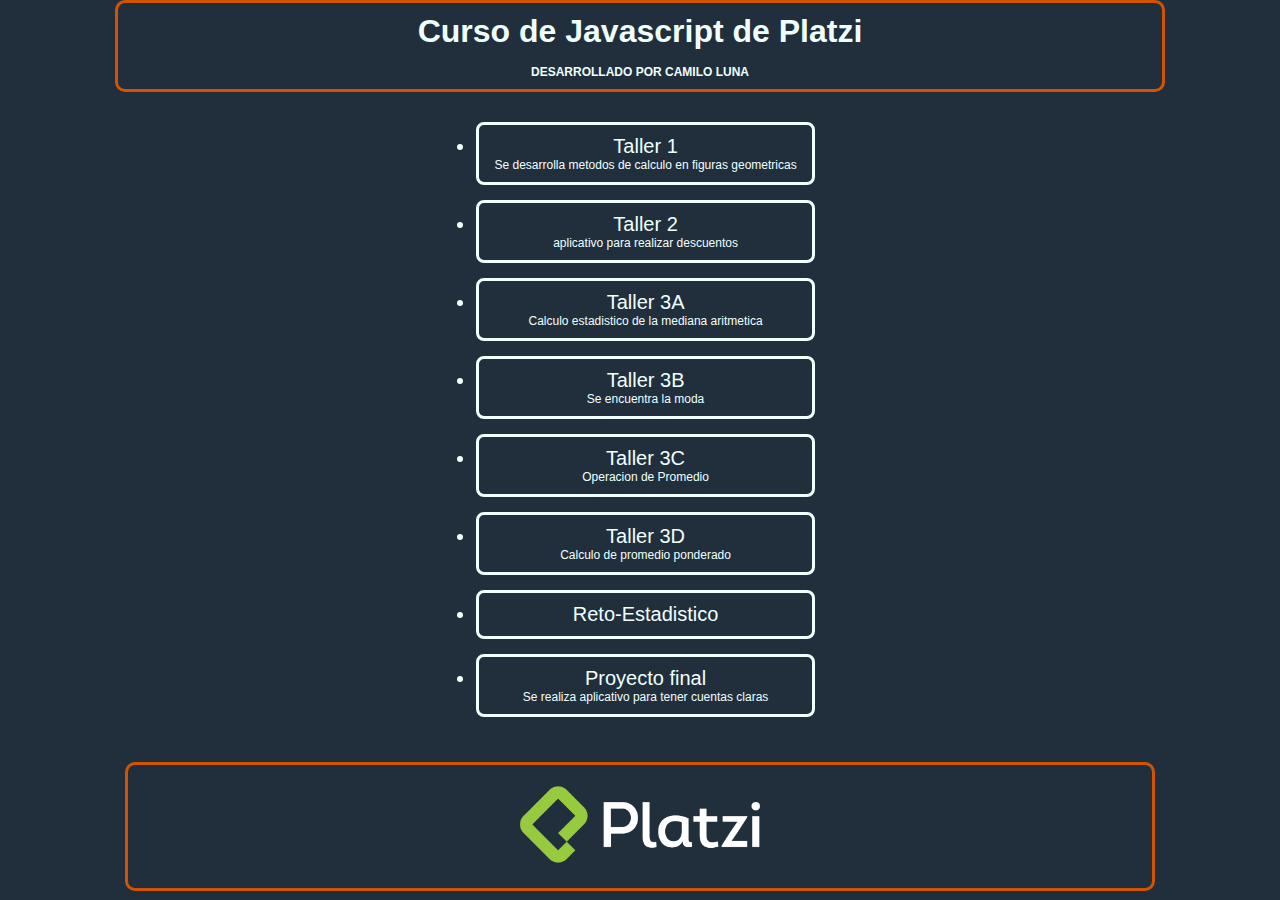
<file: index.html>
<!DOCTYPE html>
<html lang="en">
<head>
    <meta charset="UTF-8">
    <meta http-equiv="X-UA-Compatible" content="IE=edge">
    <meta name="viewport" content="width=device-width, initial-scale=1.0">
    <link rel="stylesheet" href="style.css">
    <title>Home-Curso Practico Javascript</title>
</head>
<body>
    <header>
        <h1> Curso de Javascript de Platzi</h1>
        <p>Desarrollado por Camilo Luna</p>
    </header>
    <section class="menu">
        <nav class="nav">
            <al>
                <li>
                    <a href="./Taller-1/Figuras.html">Taller 1</a>
                    <p>Se desarrolla metodos de calculo en figuras geometricas</p>
                </li>
                <li>
                    <a href="./Taller-2/descuento.html">Taller 2</a>
                    <p>aplicativo para realizar descuentos</p>
                </li>
                <li>
                    <a href="./Taller-3/mediana.html">Taller 3A</a>
                    <p>Calculo estadistico de la mediana aritmetica</p>
                </li>
                <li>
                    <a href="./Taller-3/moda.html">Taller 3B</a>
                    <p>Se encuentra la moda</p>
                </li>
                <li>
                    <a href="./Taller-3/promedio.html">Taller 3C</a>
                    <p>
                        Operacion de Promedio</p>
                </li>
                <li>
                    <a href="./Taller-3/promedio-ponderado.html">Taller 3D</a>
                    <p>Calculo de promedio ponderado</p>
                </li>
                <li>
                    <a href="./Proyecto_final/salarios.html">Reto-Estadistico</a>
                </li>
                <li>
                    <a href="./Reto/Reto.html">Proyecto final</a>
                    <p>Se realiza aplicativo para tener cuentas claras</p>
                </li>
            </al>
        </nav>
    </section>
</body>
<footer>
    <img src="./609f2bcff7f6e6746fc2bf98_platzi.png" alt="">
</footer>
</html>
</file>
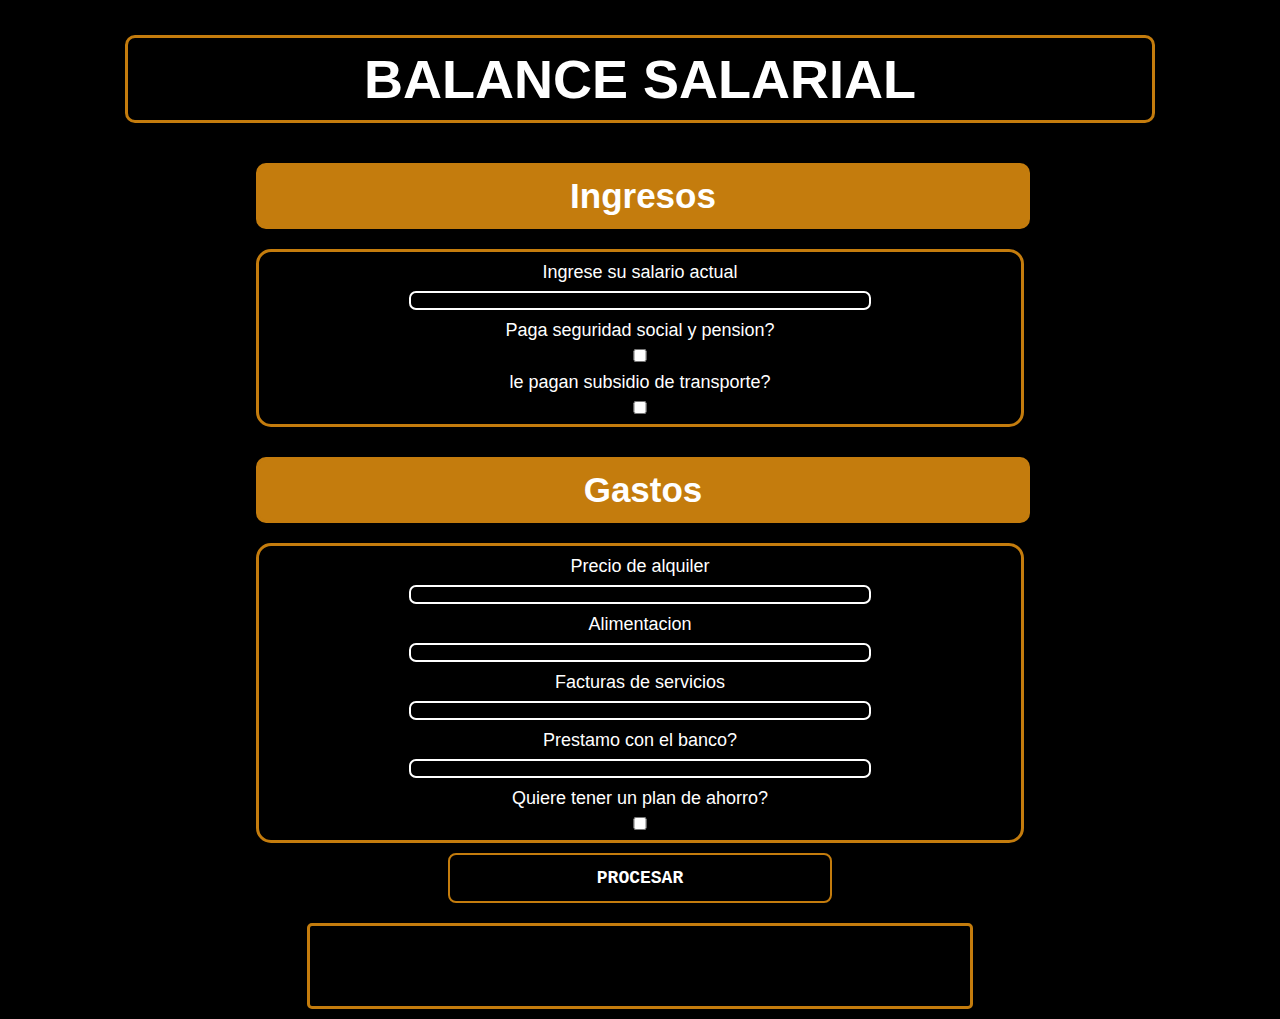
<file: Reto/Reto.html>
<!DOCTYPE html>
<html lang="en">
<head>
    <meta charset="UTF-8">
    <meta http-equiv="X-UA-Compatible" content="IE=edge">
    <meta name="viewport" content="width=device-width, initial-scale=1.0">
    <link rel="stylesheet" href="./style.css">
    <title>JavaScript-Reto</title>
</head>
<body>
    <header>
        <h1>Balance Salarial</h1>
    </header>
    <section class="calculo">
        <h2>Ingresos</h2>
        <section class="caja">
            <label for="sueldo">Ingrese su salario actual</label>
            <input id="sueldo" type="number">
            <label for="descuento">Paga seguridad social y pension?</label>
            <input type="checkbox" name="Pension y Salud" id="descuento">
            <label for="transporte">le pagan subsidio de transporte?</label>
            <input type="checkbox" name="subsidio" id="transporte">
        </section>
    </section>
    <section class="calculo">
        <h2>Gastos</h2>
        <section class="caja">
            <label for="alquiler">Precio de alquiler</label>
            <input id="alquiler" type="number">
            <label for="alimentacion">Alimentacion</label>
            <input id="alimentacion" type="number">
            <label for="Facturas">Facturas de servicios</label>
            <input id="Facturas" type="number">
            <label for="prestamo">Prestamo con el banco?</label>
            <input type="input" name="prestamo" id="prestamo">
            <label for="ahorro">Quiere tener un plan de ahorro?</label>
            <input type="checkbox" name="ahorro" id="ahorro">
        </section>
    </section>
    <button class="accion" id="realizar_operaciones" onclick="procesar()" >PROCESAR</button>
    <section class="update">
        <p id="antesde"></p>
        <p id="despuesde"></p>
        <p id="ahorrofinal2"></p>
    </section>
    <script src="./Reto.js"></script>
</body>
</html>
</file>
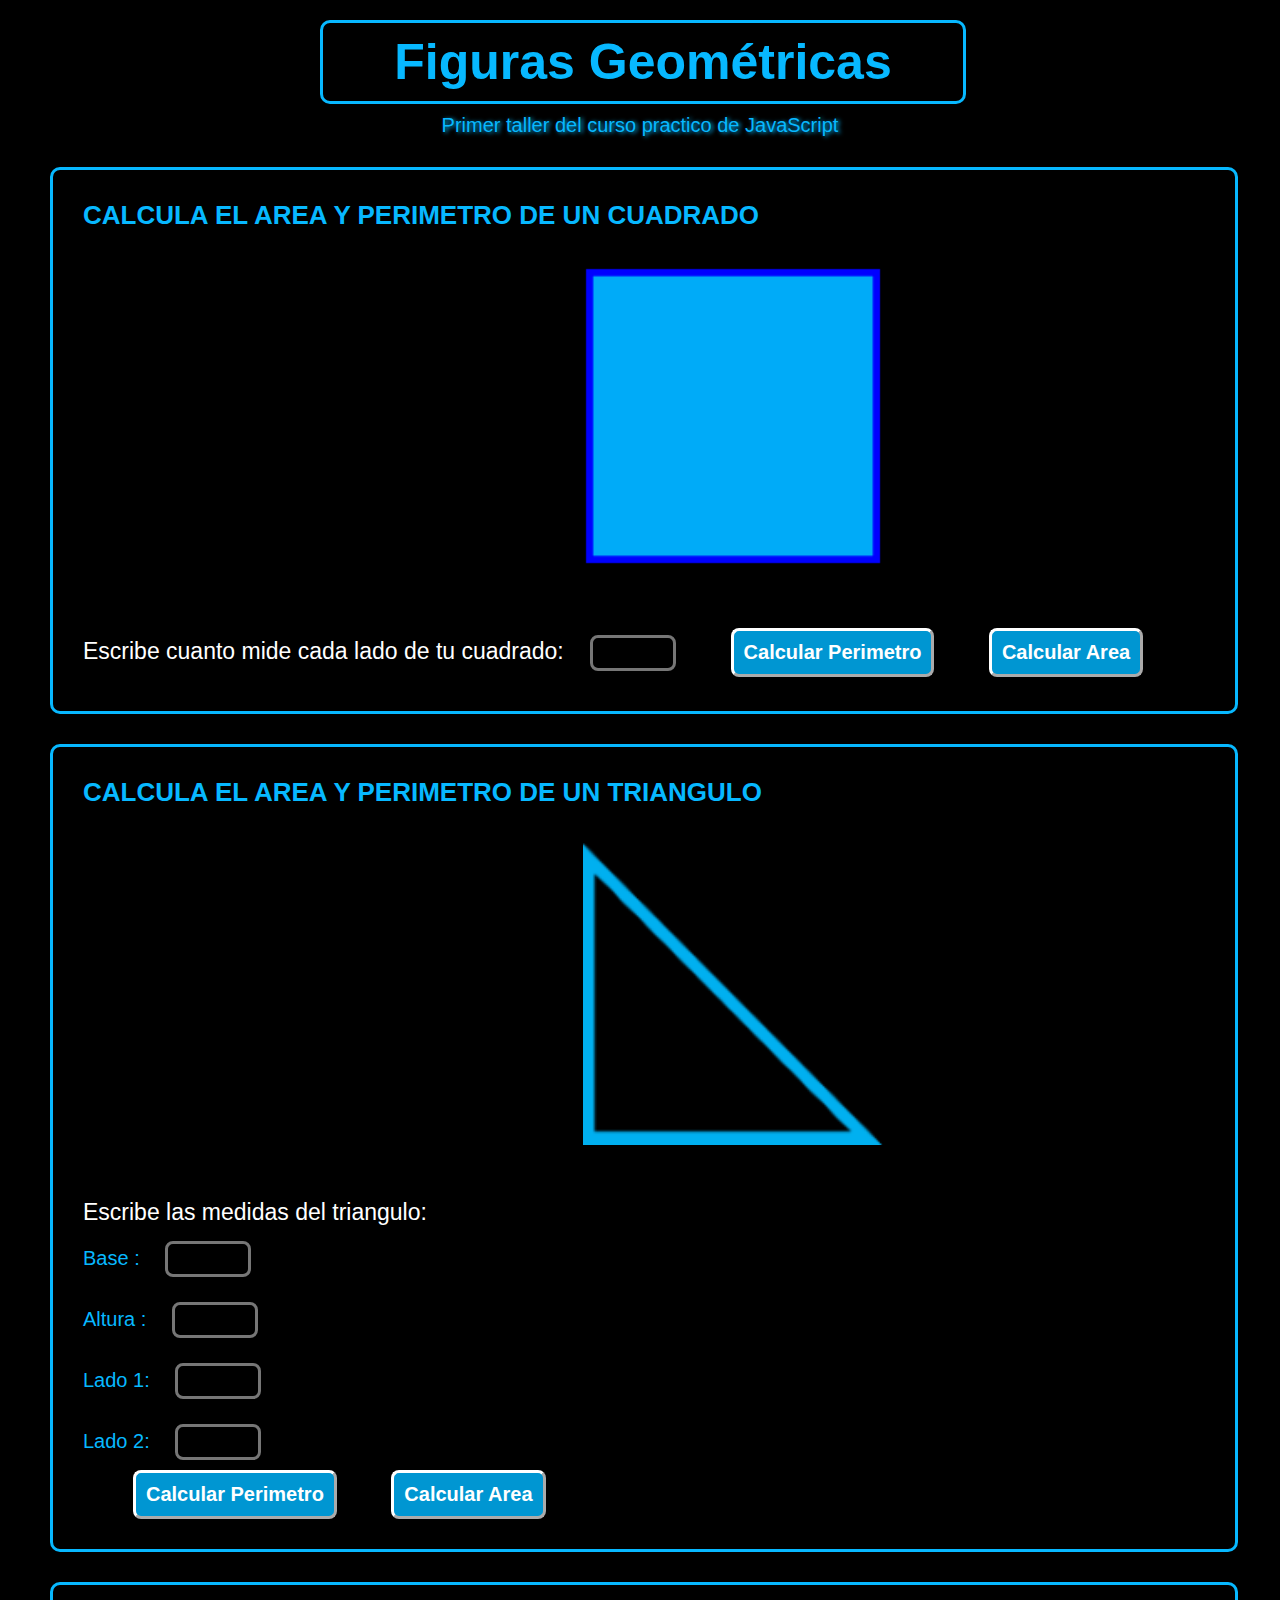
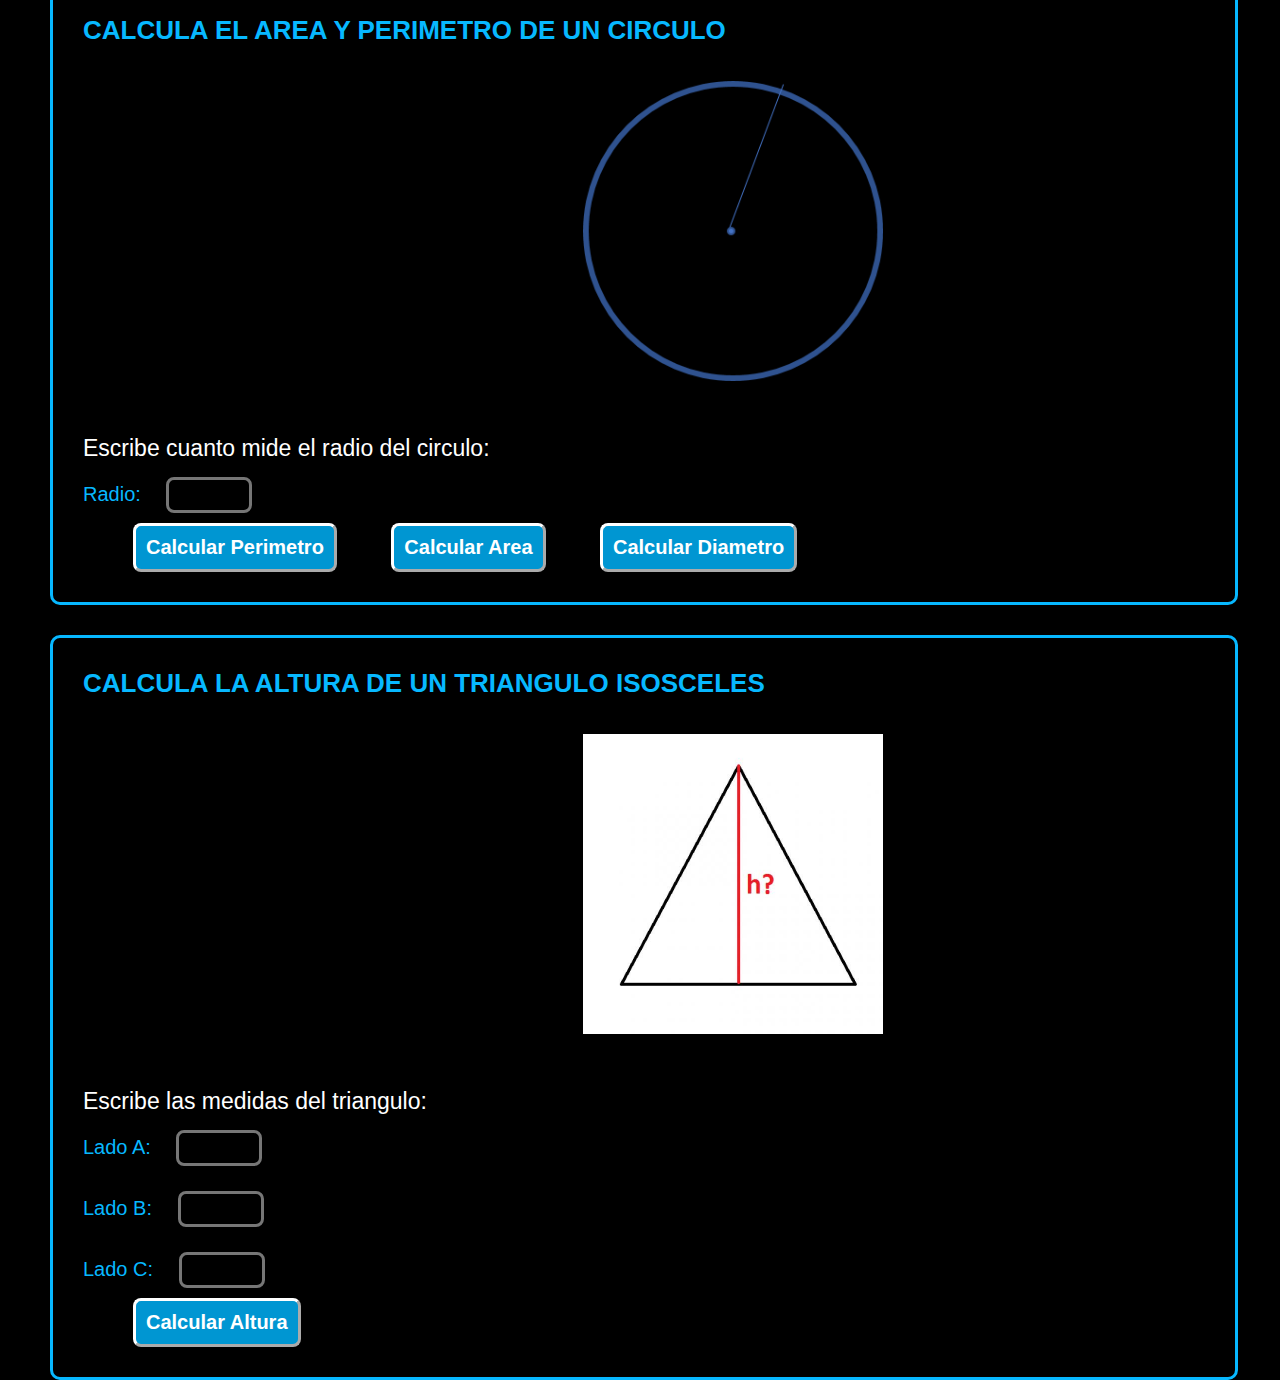
<file: Taller-1/Figuras.html>
<!DOCTYPE html>
<html lang="en">
<head>
    <meta charset="UTF-8">
    <meta http-equiv="X-UA-Compatible" content="IE=edge">
    <meta name="viewport" content="width=device-width, initial-scale=1.0">
    <link rel="stylesheet" href="style.css">
    <title>Figuras Geométricas/ Curso practico JavaScript</title>
</head>
<body>
    <header class="encabezado">
        <h1>
            Figuras Geométricas
        </h1>
        <p>Primer taller del curso practico de JavaScript</p>
    </header>
    <section class="contenido">
        <h2>Calcula el area y perimetro de un cuadrado</h2>
        <img src="./imagenes/cuadrado.png" alt="">
        <form>
            <label for="InputCuadrado">
                Escribe cuanto mide cada lado de tu cuadrado:
            </label>
            <input id="InputCuadrado" type="number"/>
            <button type="button" onclick="calcularperimetroCuadrado()">
                Calcular Perimetro
            </button>
            <button type="button" onclick="calcularareaCuadrado()">
                Calcular Area
            </button>
        </form>
    </section>
    <section class="contenido">
        <h2>Calcula el area y perimetro de un Triangulo</h2>
        <img src="./imagenes/triangulo-1-1.png" alt="">
        <form>
            <label for="InputTriangulo">
                Escribe las medidas del triangulo:
            </label>
            <p>Base   : <input  id="InputTriangulobase" type="number"/></p>
            <p>Altura : <input id="InputTrianguloaltura" type="number"/></p>
            <p>Lado 1: <input id="InputTriangulolado1" type="number"/></p>
            <p>Lado 2: <input id="InputTriangulolado2" type="number"/></p>
            <button type="button" onclick="calcularperimetroTriangulo()">
                Calcular Perimetro
            </button>
            <button type="button" onclick="calcularareaTriangulo()">
                Calcular Area
            </button>
        </form>
    </section>
    <section class="contenido">
        <h2>Calcula el area y perimetro de un circulo</h2>
        <img src="./imagenes/B64-IMG-Xj7nx9wjDc-wYxFJKXIO3.png" alt="">
        <form>
            <label for="InputCirculo">
                Escribe cuanto mide el radio del circulo:
            </label>
            <p>Radio: <input id="InputRadio" type="number"/></p>
            <button type="button" onclick="calcularperimetroCirculo()">
                Calcular Perimetro
            </button>
            <button type="button" onclick="calcularareaCirculo()">
                Calcular Area
            </button>
            <button type="button" onclick="calculardiametroCirculo()">
                Calcular Diametro
            </button>
        </form>
    </section>
    <section class="contenido">
        <h2>Calcula la altura de un triangulo isosceles</h2>
        <img class="circulo" src="./imagenes/img_como_saber_la_altura_de_un_triangulo_usando_el_area_297_600_square.jpg" alt="">
        <form>
            <label for="Inputisosceles">
                Escribe las medidas del triangulo:
            </label>
            <p>Lado A: <input  id="InputTrianguloladoa" type="number"/></p>
            <p>Lado B: <input id="InputTrianguloladoc" type="number"/></p>
            <p>Lado C: <input id="Inputisoscelesbase" type="number"/></p>
            <button type="button" onclick="calcularaltura()">
                Calcular Altura
            </button>
        </form>
    </section>
    <script src="./Figuras.js"></script>
</body>

</html>
</file>
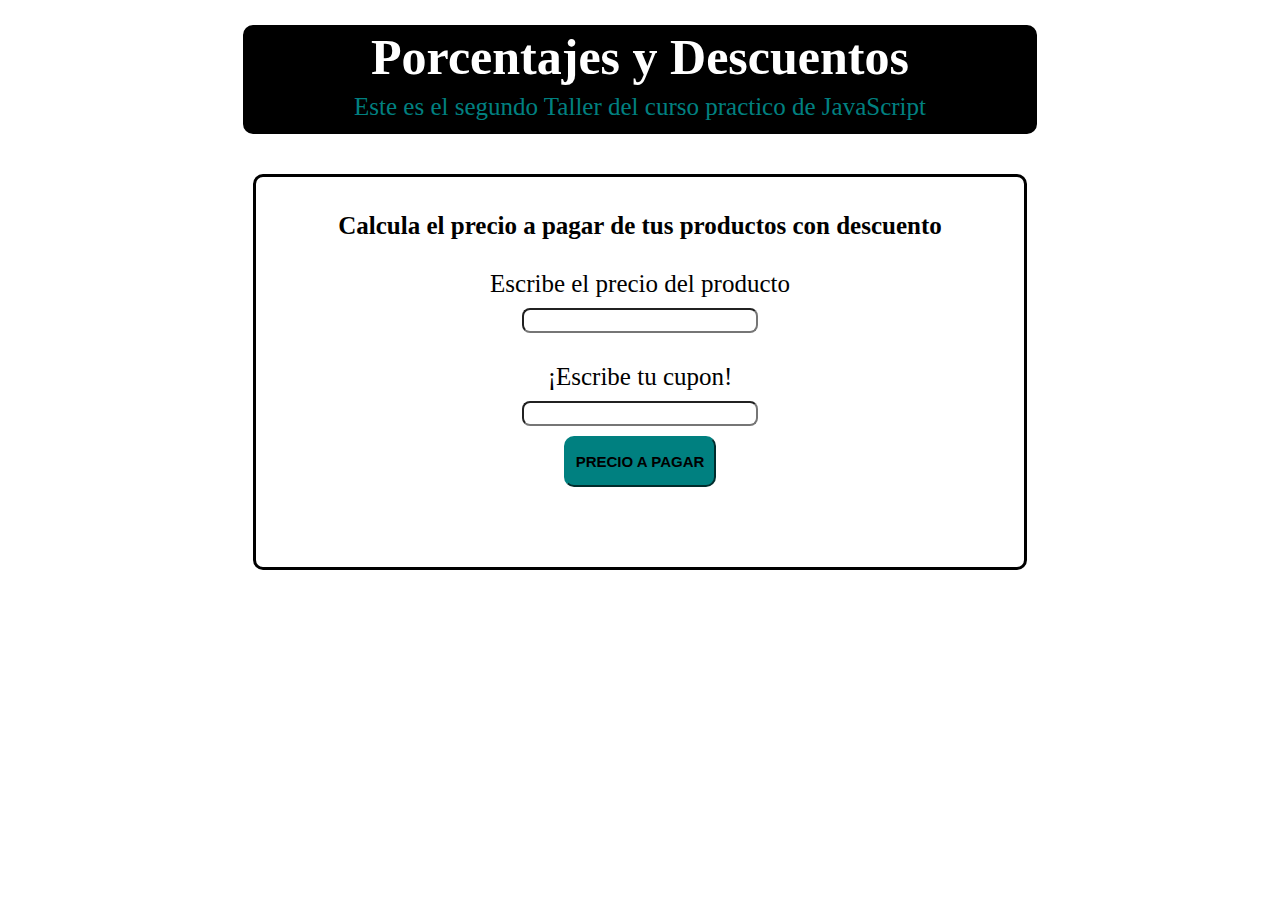
<file: Taller-2/descuento.html>
<!DOCTYPE html>
<html lang="en">
<head>
    <meta charset="UTF-8">
    <meta http-equiv="X-UA-Compatible" content="IE=edge">
    <meta name="viewport" content="width=device-width, initial-scale=1.0">
    <link rel="stylesheet" href="style.css">
    <title>Porcentajes-Taller 2-Javascript curso practico</title>
</head>
<body>
    <header>
        <h1>Porcentajes y Descuentos</h1>
        <p>Este es el segundo Taller del curso practico de JavaScript</p>
    </header>
    <section class="cuerpo">
        <h2>Calcula el precio a pagar de tus productos con descuento</h2>
        <form >
            <label for="inputprice" >Escribe el precio del producto</label>
            <input id ="inputprice" type="number">
            <label for="inputdiscount" >¡Escribe tu cupon!</label>
            <input id="inputdiscount" type="text">
            <button type="button" onclick="Discount()">Precio a Pagar</button>
            <p id="original"></p>
            <p id="cupon"></p>
            <p id="Result_price"></p>
        </form>
    </section>
    <script src="./descuentos.js"></script>
</body>
</html>
</file>
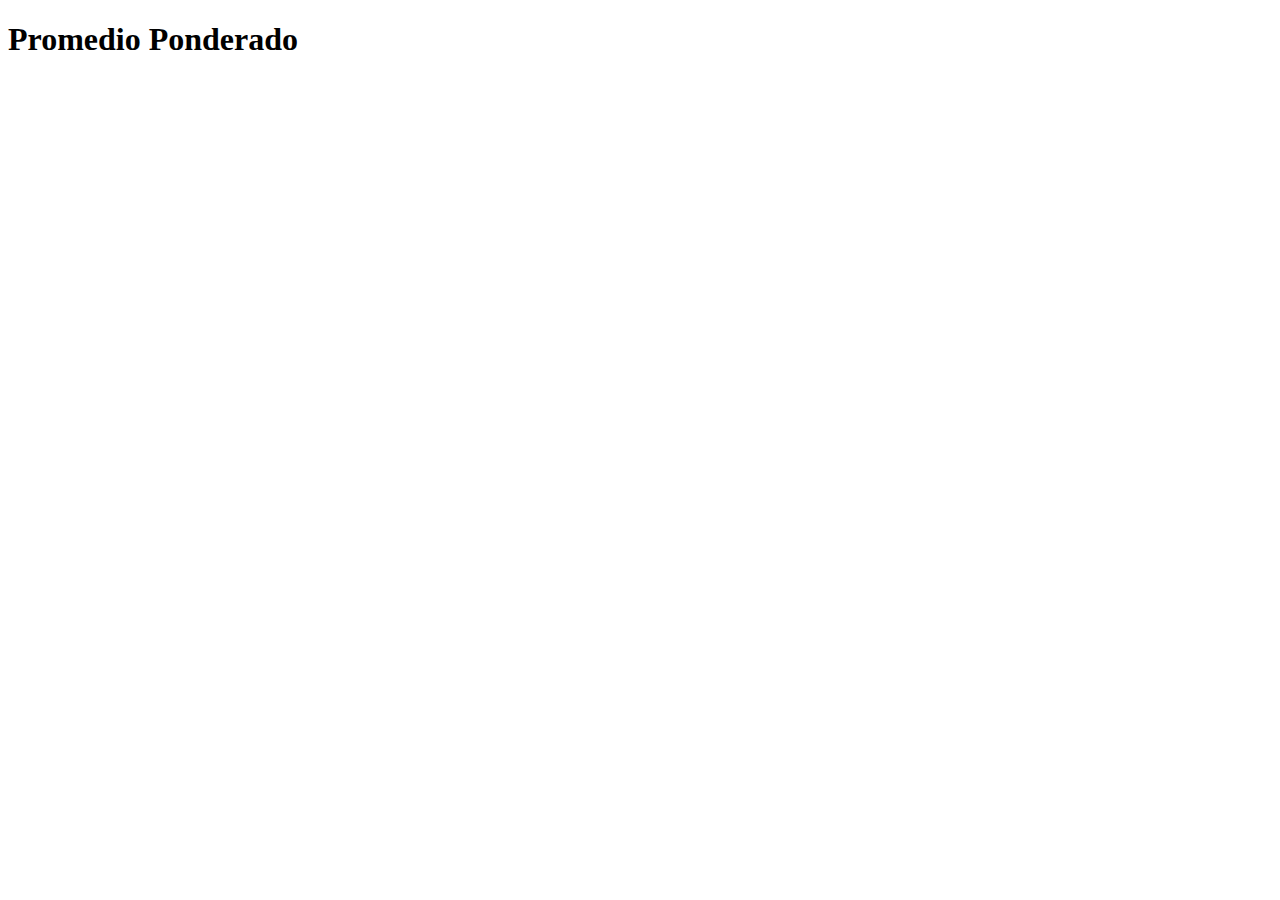
<file: Taller-3/promedio-ponderado.html>
<!DOCTYPE html>
<html lang="en">
<head>
    <meta charset="UTF-8">
    <meta http-equiv="X-UA-Compatible" content="IE=edge">
    <meta name="viewport" content="width=device-width, initial-scale=1.0">
    <title>Reto taller 3</title>
</head>
<body>
    <h1>Promedio Ponderado</h1>
    <script src="./promedio-ponderado.js"></script>
</body>
</html>
</file>
<file: style.css>
:root{
    --segundario: azure;
    --primario : #212F3C;
    --terciario : #D35400;
}

*{
    padding: 0;
    margin: 0;
    background-color: var(--primario);
    color: var(--segundario);
    font-family: 'Lucida Sans', 'Lucida Sans Regular', 'Lucida Grande', 'Lucida Sans Unicode', Geneva, Verdana, sans-serif;
}
body{
    display: flex;
    flex-direction: column;
    width: 100%;
    height: 100%;
    align-items: center;
    text-align: center;
}

header{
    border-style: solid;
    border-radius: 10px;
    border-color: var(--terciario);
    width: 80%;
    margin-bottom: 20px;
    padding: 10px;
}
header p{
    font-size: 12px;
    text-transform: uppercase;
    padding-top: 15px;
    font-weight: 700;
}
footer{
    border-style: solid;
    border-color: var(--terciario);
    border-radius: 10px;
    width: 80%;
    text-transform: uppercase;
}

.nav{
    display: flex;
    flex-direction: column;
    width: 90%;
    text-align: center;
    padding: 10px;
    margin-bottom: 20px;
}
.nav al{
    text-decoration: none;
    font-size: 20px;
}
.nav li{
    width: 100%;
    margin-bottom: 15px;
    border-style: solid;
    border-radius: 8px;
    padding: 10px;
}
.nav a{
    text-decoration: none;
}
.nav p{
    font-size: 12px;
}

.nav li:hover{
    border-color: var(--terciario);
}
.nav a:hover{
    color: var(--terciario);
    font-weight: 700;
    font-size: 22px;
    text-transform: uppercase;
}
footer img{
    width: 30%
}
</file>
<file: Reto/style.css>
*{
    font-family: Verdana, Geneva, Tahoma, sans-serif;
    padding: 0;
    margin: 0;
    color: var(terciario);
    background-color: var(--primario);
    color: var(--terciario);
}
:root{
    --segundario: #C47C0D;
    --primario : black;
    --terciario : #ffffff;
}
body {
    display: flex;
    flex-direction: column;
    align-items: center;
    text-align: center;
}
header{
    text-align: center;
    font-size: 27px;
    margin-top: 35px;
    width: 80%;
    padding-top: 10px;
    padding-bottom: 10px;
    border-style: solid;
    border-color: var(--segundario);
    border-radius: 10px;
    margin-bottom: 20px;
    text-transform: uppercase;
}

.calculo{
    display: grid;
    margin-top: 20px;
    height: 100%;
    width: 60%;
}

.calculo h2 {
    text-align: center;
    align-items: center;
    width: 100%;
    font-size: 35px;
    text-transform: capitalize;
    padding-bottom: 10px;
    padding-top: 10px;
    border-style: solid;
    border-color: var(--segundario);
    border-radius: 10px;
    background-color: var(--segundario);
    font-weight: 700;
}

.calculo .caja{
    display: flex;
    flex-direction: column;
    align-items: center;
    margin-top: 20px;
    margin-bottom: 10px;
    padding-top: 10px;
    border-style: solid;
    border-color: var(--segundario);
    border-radius: 15px;
}

.caja label{
    font-size: 18px;
    margin-bottom: 8px;
}
.caja input{
    margin-bottom: 10px;
    width: 60%;
    border-style: solid;
    border-radius: 7px;
    border-color: white;
    text-align: center;
}

.accion{
    width: 30%;
    height: 50px;
    margin-bottom: 20px;
    background: #c47c0d;
    background-color: var(--primario);
    border-style: solid;
    border-radius: 8px;
    border-color: var(--segundario);
    font-family: 'Courier New', Courier, monospace;
    font-size: 18px;
    font-weight: 900;
}

.update{
    display: grid;
    background-color:var(--primario);
    margin-bottom: 10px;
    padding-top: 10px;
    padding-bottom: 10px;
    padding-left: 10px;
    padding-right: 10px;
    border-style: solid;
    border-radius: 5px;
    border-color: var(--segundario);
    font-size: 15px;
    font-weight: 700;
    width: 50%;
}
.update p{
    color: var(--segundario);
    background-color: var(--primario);
    margin-bottom: 10px;
    padding-bottom: 10px;
    padding-left: 10px;
    padding-right: 10px;
}
</file>
<file: Taller-1/style.css>
*{
    padding: 0;
    margin: 0;
    background-color: black;
}
body{
    color: 0096d2;
    background-color: black;
    font-family: 'Gill Sans', 'Gill Sans MT', Calibri, 'Trebuchet MS', sans-serif;
}
.encabezado{
    padding-top: 20px;
    display: inline-block;
    height: 100%;
    width: 100%;
    background-color: black;
    color: #07b8ff;
    text-align: center;
    align-content: flex-end;
    font-weight: 500;
}
.encabezado h1{
    font-size: 50px;
    margin-top: auto;
    margin-left: 25%;
    height: 20%;
    width: 50%;
    padding-top: 10px;
    padding-bottom: 10px;
    border-radius: 10px;
    border-style: solid;
    border-width: 3px;
    border-color: #07b8ff;
}

.encabezado p{
    font-size: 20px;
    font-weight: 500;
    margin-top: 10px;
    text-shadow: #07b8ff 2px 1px 4px;
}
.contenido{
    align-items: center;
    color: #07b8ff ;
    background-color: black;
    height: 100%;
    width: 90%;
    border-style: solid;
    border-radius: 10px;
    padding-top: 30px;
    padding-bottom: 30px;
    padding-left: 30px;
    margin-left: 50px;
    margin-top: 30px;
}
.contenido button{
    color: white;
    border-color: white;
    border-width: 3px;
    background-color: #0096d2;
    font-weight: 700;
    font-size: 20px;
    padding-top: 10px;
    padding-bottom: 10px;
    padding-left: 10px;
    padding-right: 10px;
    border-radius: 8px;
    margin-left: 50px;
}
.contenido h2{
    font-size: 26px;
    text-transform: uppercase;
    margin-bottom: 35px;
}
.contenido label{
    color: white;
    font-size: 23px;
}
.contenido input{
    color: white;
    font-size: 18px;
    border-style: solid;
    border-width: 3px;
    border-radius: 8px;
    height: 30px;
    width: 80px;
    margin-top: 15px;
    margin-bottom: 10px;
    margin-left: 20px;
}
.contenido p{
    font-size: 20px;
}
.contenido img{
    width: 300px;
    margin-left: 500px;
    margin-bottom: 50px;
}
button:hover
{
    background-color: #ff692d;
}
</file>
<file: Taller-2/style.css>
*{
    padding: 0;
    margin: 0;
    background-color: white;
}

body{
    width: 100%;
    background: white;
    align-items: center;
    display: flex;
    flex-direction: column;
}
header{
    width:60% ;
    background:black;
    border-style: solid;
    border-radius: 10px;
    margin-top: 25px;
    margin-bottom: 25px;
    padding-left: 10px;
    padding-right: 10px;
    padding-bottom: 10px;
    display: inline-block;
    text-align: center;
    font-size: 25px;
    align-items: center;
}
header h1{
    background-color: black;
    color: white;
}
header p{
    background: black;
    color: teal;
    font-weight: 500;
    padding-top: 7px;
}
.cuerpo{
    height: 350px;
    width: 100%;
    border-style: solid;
    border-radius: 10px;
    display: flex;
    flex-direction: column;
    margin-top: 15px;
    padding-top: 20px;
    padding-bottom: 20px;
    width: 60%;
    text-align: center;
    font-size: 18px;
}
.cuerpo h2{
    width: 100%;
    margin-top:15px ;
    margin-bottom: 10px;
    font-size: 25px;
}
.cuerpo form{
    width: 100%;
    display: flex;
    flex-direction: column;
    align-items: center;
    text-align: center;
    font-size: 25px;
}
.cuerpo form label{
    margin-bottom: 10px;
    padding-top: 20px;
}
.cuerpo form input{
    font-size: 18px;
    margin-bottom: 10px;
    border-radius: 8px;
}
button{
    background: teal;
    border-color: teal;
    font-size: 15px;
    margin-bottom: 7px;
    padding-top: 15px;
    padding-bottom: 15px;
    padding-left: 10px;
    padding-right: 10px;
    border-radius: 10px;
    font-weight: 700;
    text-transform: uppercase;
}
.cuerpo form p{
    font-size: 20px;
}
</file>
